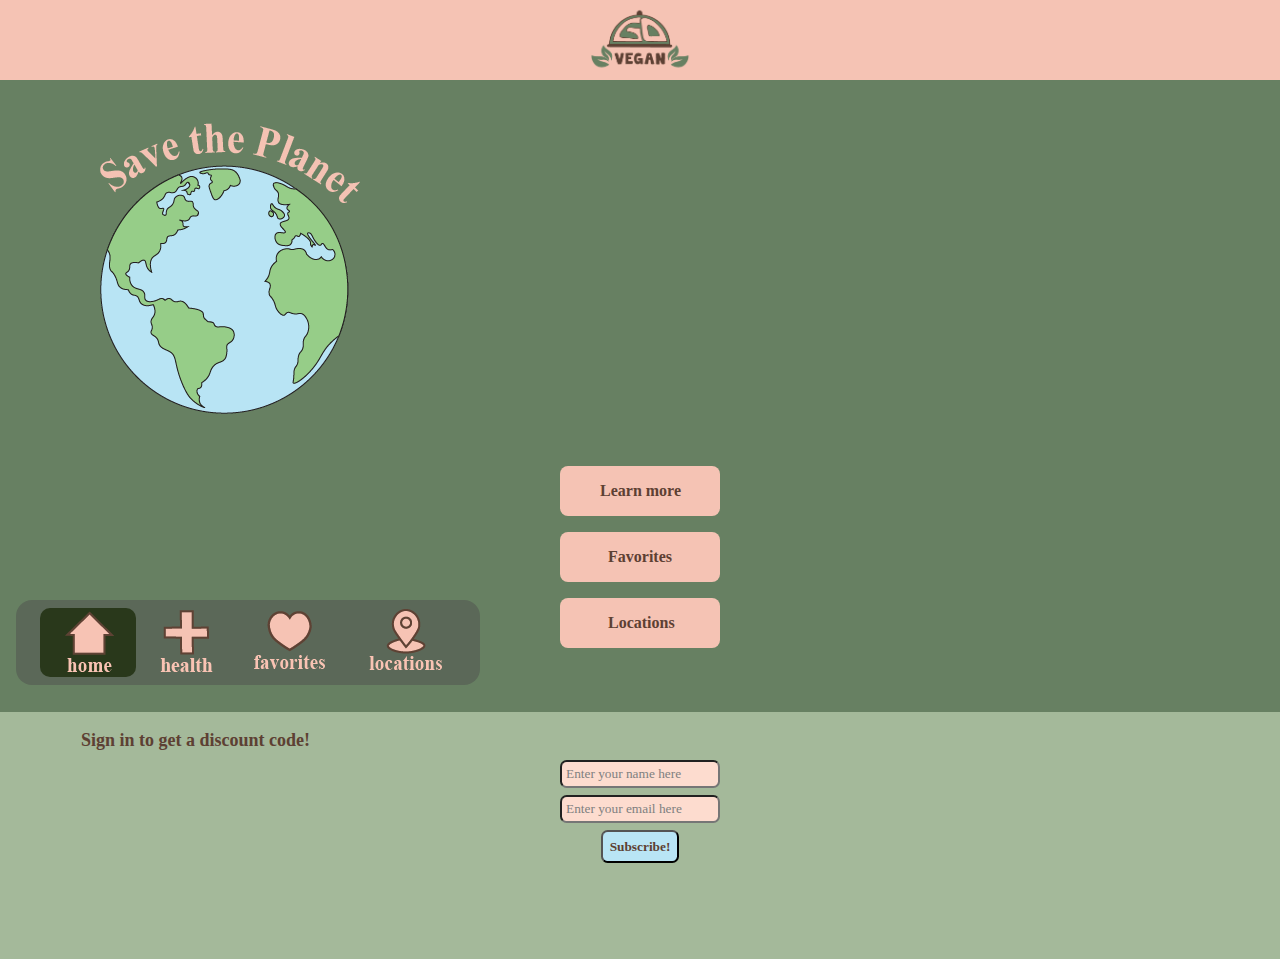
<file: index.html>
<!DOCTYPE html>
<html lang="en">
<head>
    <meta charset="UTF-8">
    <meta name="viewport" content="width=device-width, initial-scale=1.0">
    <title>Go vegan</title>
    <link rel="stylesheet" href="styles/style.css">
</head>
<body>
    <header>
        <img src="images/logo.png" alt="Logo of Go Vegan">

        <nav>
            <ul>
                <li class="activepage">
                    <a href="index.html">
                     <img src="images/home.png" alt="Home page navigation icon">
                    </a>
                </li>

                <li>
                    <a href="health.html">
                     <img src="images/health.png" alt="Health page navigation icon">
                    </a>  
                </li>
        
                <li>
                    <a href="favorites.html">
                     <img src="images/favorites.png" alt="Monthly favorites page navigation icon">
                    </a>
               </li>  
                            
                <li>
                    <a href="locations.html">
                     <img src="images/locations.png" alt="locations page navigation icon">
                    </a>
                </li>  
            </ul>
        </nav>

    </header>
 
    <main class="index">
      <img src="images/world_icon.png" alt="World icon rotating">
 
      <a href= "health.html"><strong>Learn more</strong></a>
      <a href= "favorites.html"><Strong>Favorites</Strong></a>
      <a href= "locations.html"><Strong> Locations</Strong></a>
    </main>

    <footer>
        <h2><strong>Sign in to get a discount code!</strong></h2> 
        <form>
          <input type="text" value="Enter your name here">
          <input type="text" value="Enter your email here">
          <button><strong>Subscribe!</strong></button>
        </form>
    </footer>
    
</body>
</html>
</file>
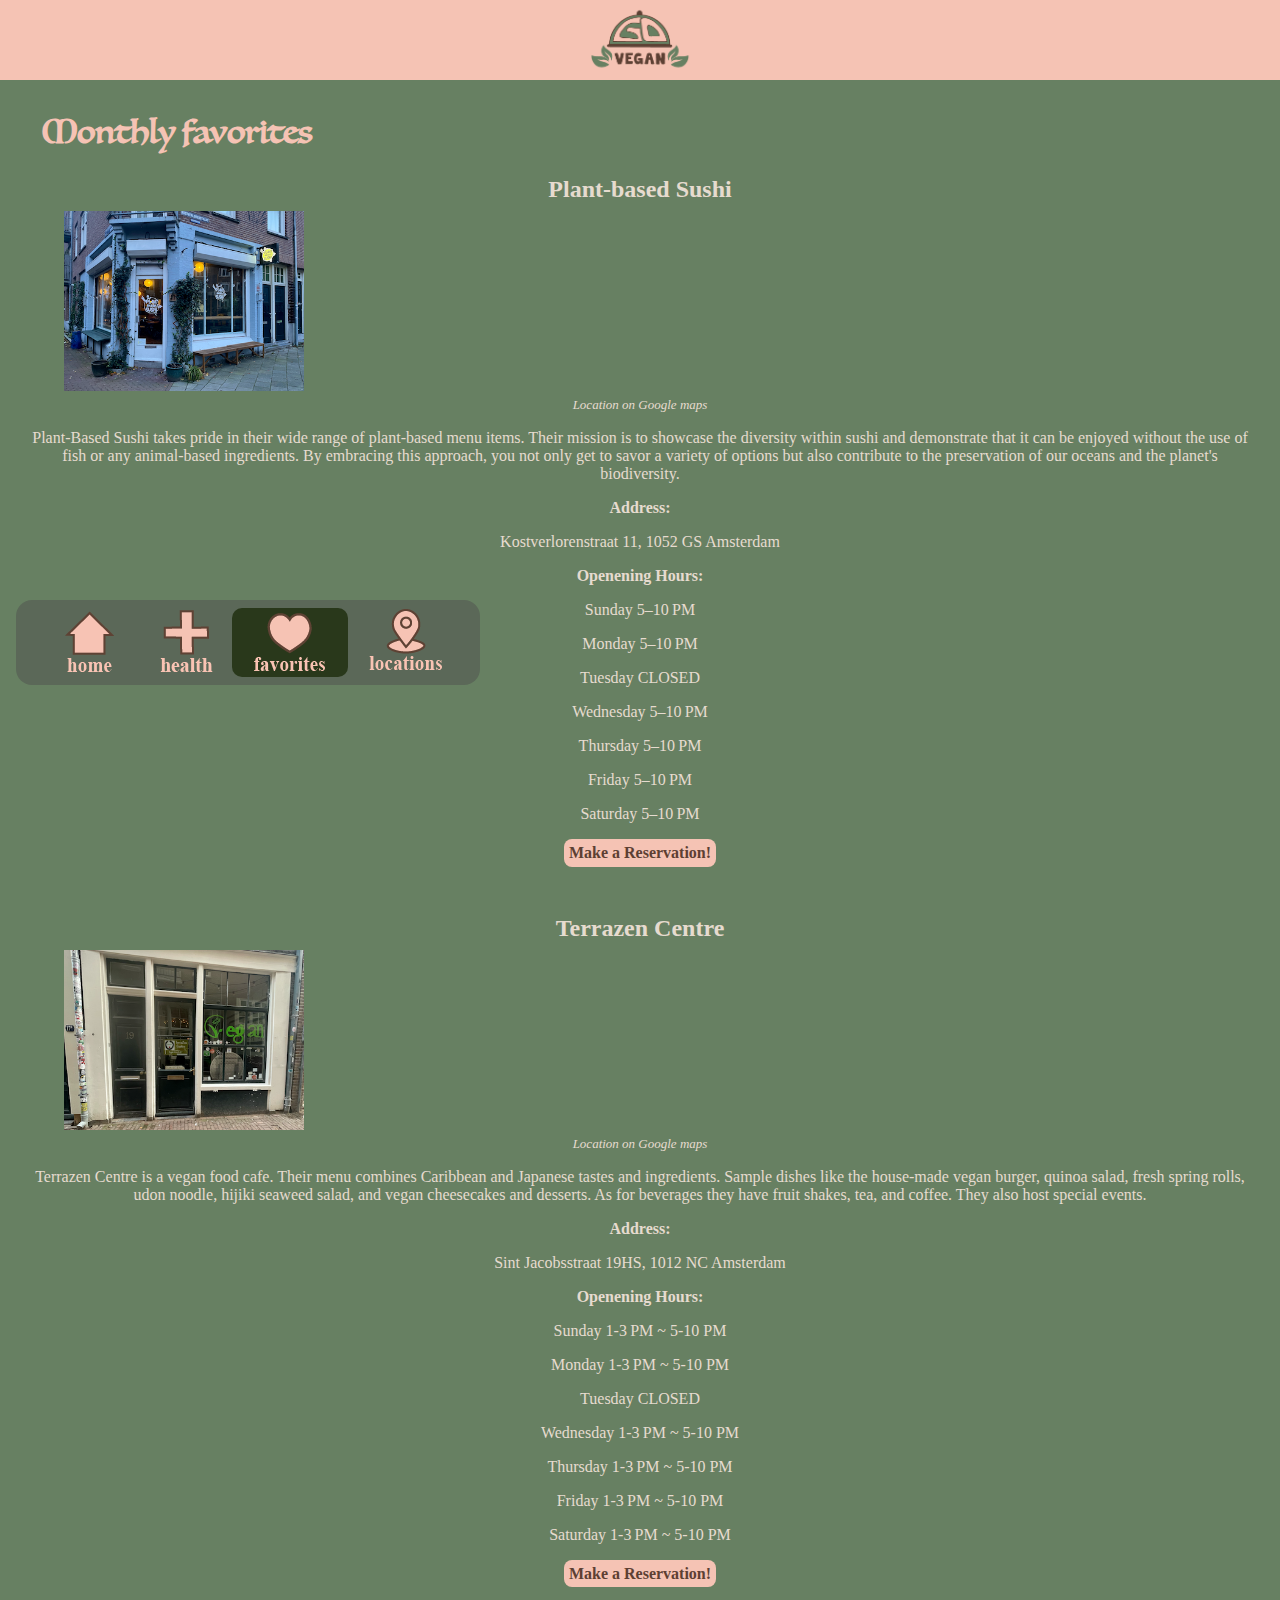
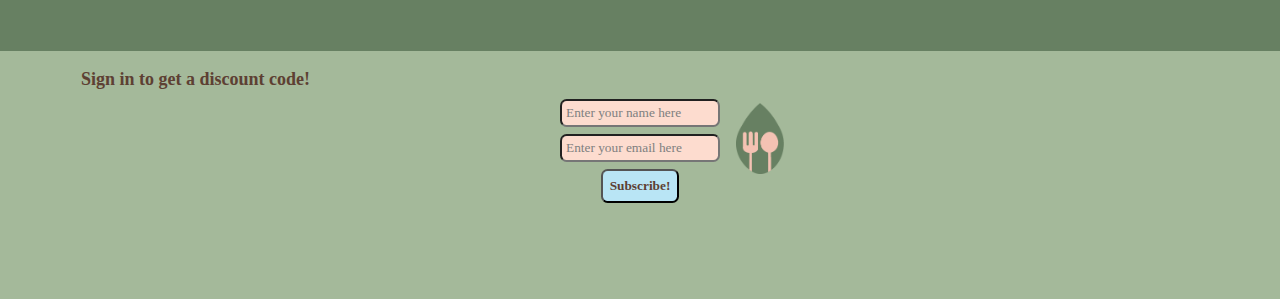
<file: favorites.html>
<!DOCTYPE html>
<html lang="en">
<head>
    <meta charset="UTF-8">
    <meta name="viewport" content="width=device-width, initial-scale=1.0">
    <title>Monthly Favorites</title>
    <link rel="stylesheet" href="styles/style.css">
</head>
<body>
    <header>
        <img src="images/logo.png" alt="Logo of Go Vegan">

        <nav>
            <ul>
                <li>
                    <a href="index.html">
                     <img src="images/home.png" alt="Home page navigation icon">
                    </a>
                </li>

                <li>
                    <a href="health.html">
                     <img src="images/health.png" alt="Health page navigation icon">
                    </a>  
                </li>
        
                <li class="activepage">
                    <a href="favorites.html">
                     <img src="images/favorites.png" alt="Monthly favorites page navigation icon">
                    </a>
               </li>  
                            
                <li>
                    <a href="locations.html">
                     <img src="images/locations.png" alt="locations page navigation icon">
                    </a>
                </li>  
            </ul>
        </nav>

    </header>
 
    <main class="restaurant">
        <h1>Monthly favorites</h1>

        <section>
           <h2>Plant-based Sushi</h2>
           <figure>
              <img src="images/plantbasedsushi.png" alt="Photo of vegan restaurant Plant-based Sushi in Amsterdam">
              <figcaption><a href="https://maps.app.goo.gl/yxqh1rpKc7NruJRFA"><em>Location on Google maps</em></a></figcaption>
           </figure>
           <p>Plant-Based Sushi takes pride in their wide range of plant-based menu items. Their mission is to showcase the diversity within sushi and demonstrate that it can be enjoyed without the use of fish or any animal-based ingredients. By embracing this approach, you not only get to savor a variety of options but also contribute to the preservation of our oceans and the planet's biodiversity.
           </p>
           <p><strong>Address:</strong></p> 
           <p>Kostverlorenstraat 11, 1052 GS Amsterdam</p>
           <p><strong>Openening Hours:</strong></p>
           <p>Sunday 5–10 PM</p>
           <p>Monday 5–10 PM</p>
           <p>Tuesday CLOSED</p>
           <p>Wednesday 5–10 PM</p>
           <p>Thursday 5–10 PM</p>
           <p>Friday 5–10 PM</p>
           <p>Saturday 5–10 PM</p>
           <p><a href="favorites.html"><strong>Make a Reservation!</strong></a></p>
        </section>

        <section>
           <h2>Terrazen Centre</h2>
           <figure>
              <img src="images/terrazen_centre.png" alt="Photo of vegan restaurant Terrrazen Centre in Amsterdam">
              <figcaption><a href="https://maps.app.goo.gl/q6aNy9K49qDyaa1L7"><em>Location on Google maps</em></a></figcaption>
           </figure>
           <p>Terrazen Centre is a vegan food cafe. Their menu combines Caribbean and Japanese tastes and ingredients. Sample dishes like the house-made vegan burger, quinoa salad, fresh spring rolls, udon noodle, hijiki seaweed salad, and vegan cheesecakes and desserts. As for beverages they have fruit shakes, tea, and coffee. They also host special events. 
           </p>
           <p><strong>Address:</strong></p> 
           <p>Sint Jacobsstraat 19HS, 1012 NC Amsterdam</p>
           <p><strong>Openening Hours:</strong></p>
           <p>Sunday 1-3 PM ~ 5-10 PM</p>
           <p>Monday 1-3 PM ~ 5-10 PM</p>
           <p>Tuesday CLOSED</p>
           <p>Wednesday 1-3 PM ~ 5-10 PM</p>
           <p>Thursday 1-3 PM ~ 5-10 PM</p>
           <p>Friday 1-3 PM ~ 5-10 PM</p>
           <p>Saturday 1-3 PM ~ 5-10 PM</p>
           <p><a href="favorites.html"><strong>Make a Reservation!</strong></a></p>
        </section>
    </main>

    <footer>
        <h2><strong>Sign in to get a discount code!</strong></h2> 
        <form>
          <img class="utencils" src="images/utencils_icon.png" alt="Utencils icon">

          <input type="text" value="Enter your name here">
          <input type="text" value="Enter your email here">
          <button><strong>Subscribe!</strong></button>
        </form>
    </footer>
    
</body>
</html>
</file>
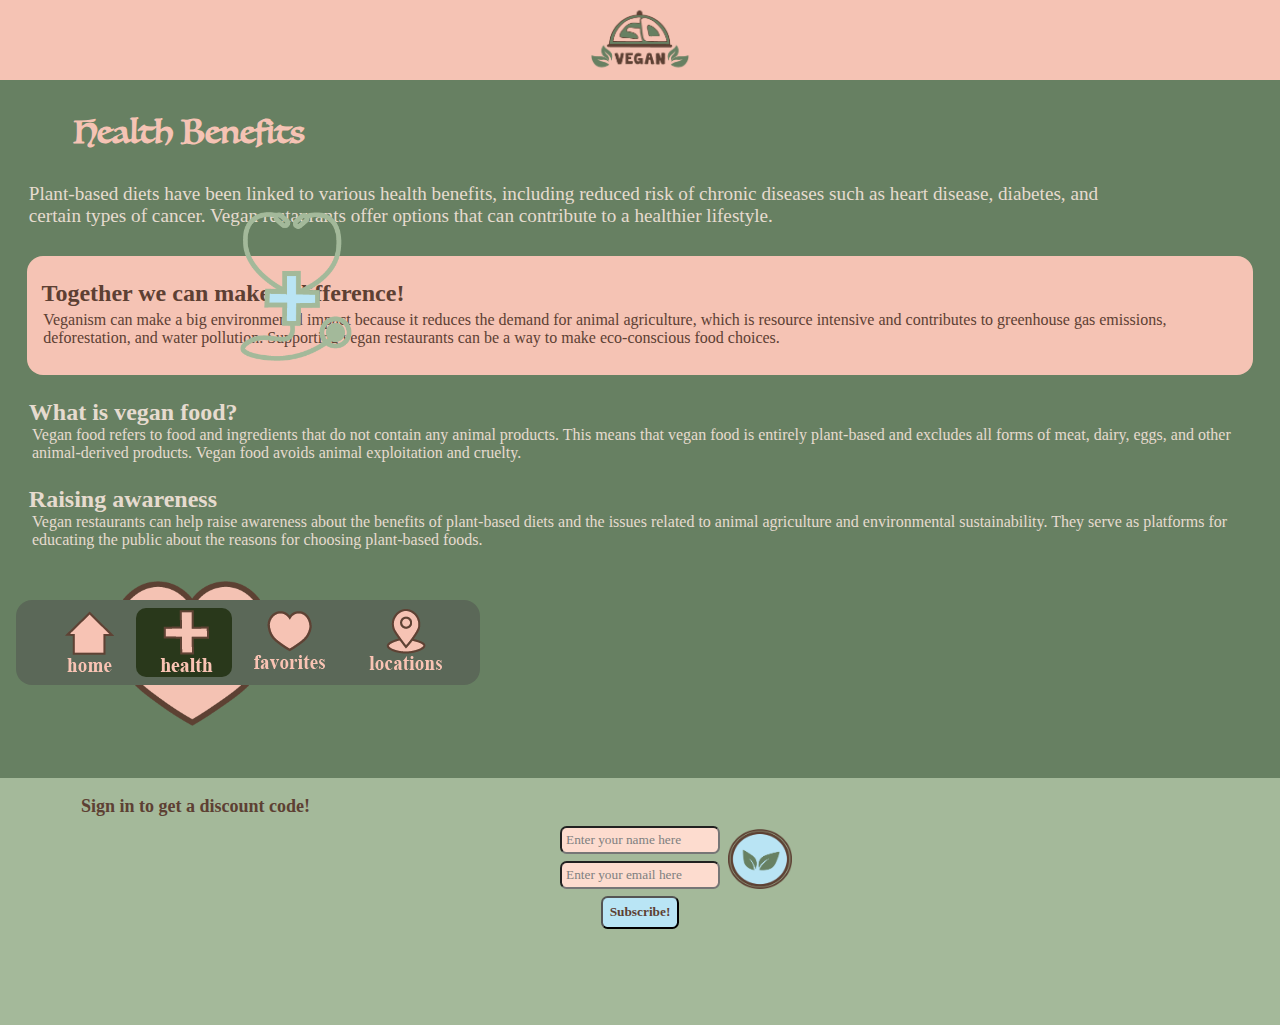
<file: health.html>
<!DOCTYPE html>
<html lang="en">
<head>
    <meta charset="UTF-8">
    <meta name="viewport" content="width=device-width, initial-scale=1.0">
    <title>Health Benefits</title>
    <link rel="stylesheet" href="styles/style.css">
</head>
<body>
    <header>
        <img src="images/logo.png" alt="Logo of Go Vegan">

        <nav>
            <ul>
                <li>
                    <a href="index.html">
                     <img src="images/home.png" alt="Home page navigation icon">
                    </a>
                </li>

                <li class="activepage">
                    <a href="health.html">
                     <img src="images/health.png" alt="Health page navigation icon">
                    </a>  
                </li>
        
                <li>
                    <a href="favorites.html">
                     <img src="images/favorites.png" alt="Monthly favorites page navigation icon">
                    </a>
               </li>  
                            
                <li>
                    <a href="locations.html">
                     <img src="images/locations.png" alt="locations page navigation icon">
                    </a>
                </li>  
            </ul>
        </nav>

    </header>
 
    <main class="healthpage">

        
        <h1>Health Benefits</h1>

        <img src="images/healthcross_icon.png" alt="Stethoscope icon with a cross in the middle">
        <section>
          <p>Plant-based diets have been linked to various health benefits, including reduced risk of chronic diseases such as heart disease, diabetes, and certain types of cancer. Vegan restaurants offer options that can contribute to a healthier lifestyle.
          </p>
        </section>
        
        <section>
          <h2>Together we can make a difference!</h2>
          <p>Veganism can make a big environmental impact because it reduces the demand for animal agriculture, which is resource intensive and contributes to greenhouse gas emissions, deforestation, and water pollution. Supporting vegan restaurants can be a way to make eco-conscious food choices.
          </p>
        </section>

        <section>
          <h2>What is vegan food?</h2>
          <p>Vegan food refers to food and ingredients that do not contain any animal products. This means that vegan food is entirely plant-based and excludes all forms of meat, dairy, eggs, and other animal-derived products. Vegan food avoids animal exploitation and cruelty.
          </p>
        </section>

        <section>
          <h2>Raising awareness</h2>
          <p>Vegan restaurants can help raise awareness about the benefits of plant-based diets and the issues related to animal agriculture and environmental sustainability. They serve as platforms for educating the public about the reasons for choosing plant-based foods.
          </p>
        </section>

        <img src="images/heart_icon.png" alt="Heart icon with Vegan written on it">

    </main>

    <footer>
        <h2><strong>Sign in to get a discount code!</strong></h2> 
        <form>
          <img src="images/circleplant_icon.png" alt="Circle icon with a plant in the middle">

          <input type="text" value="Enter your name here">
          <input type="text" value="Enter your email here">
          <button><strong>Subscribe!</strong></button>
        </form>
    </footer>
    
</body>
</html>
</file>
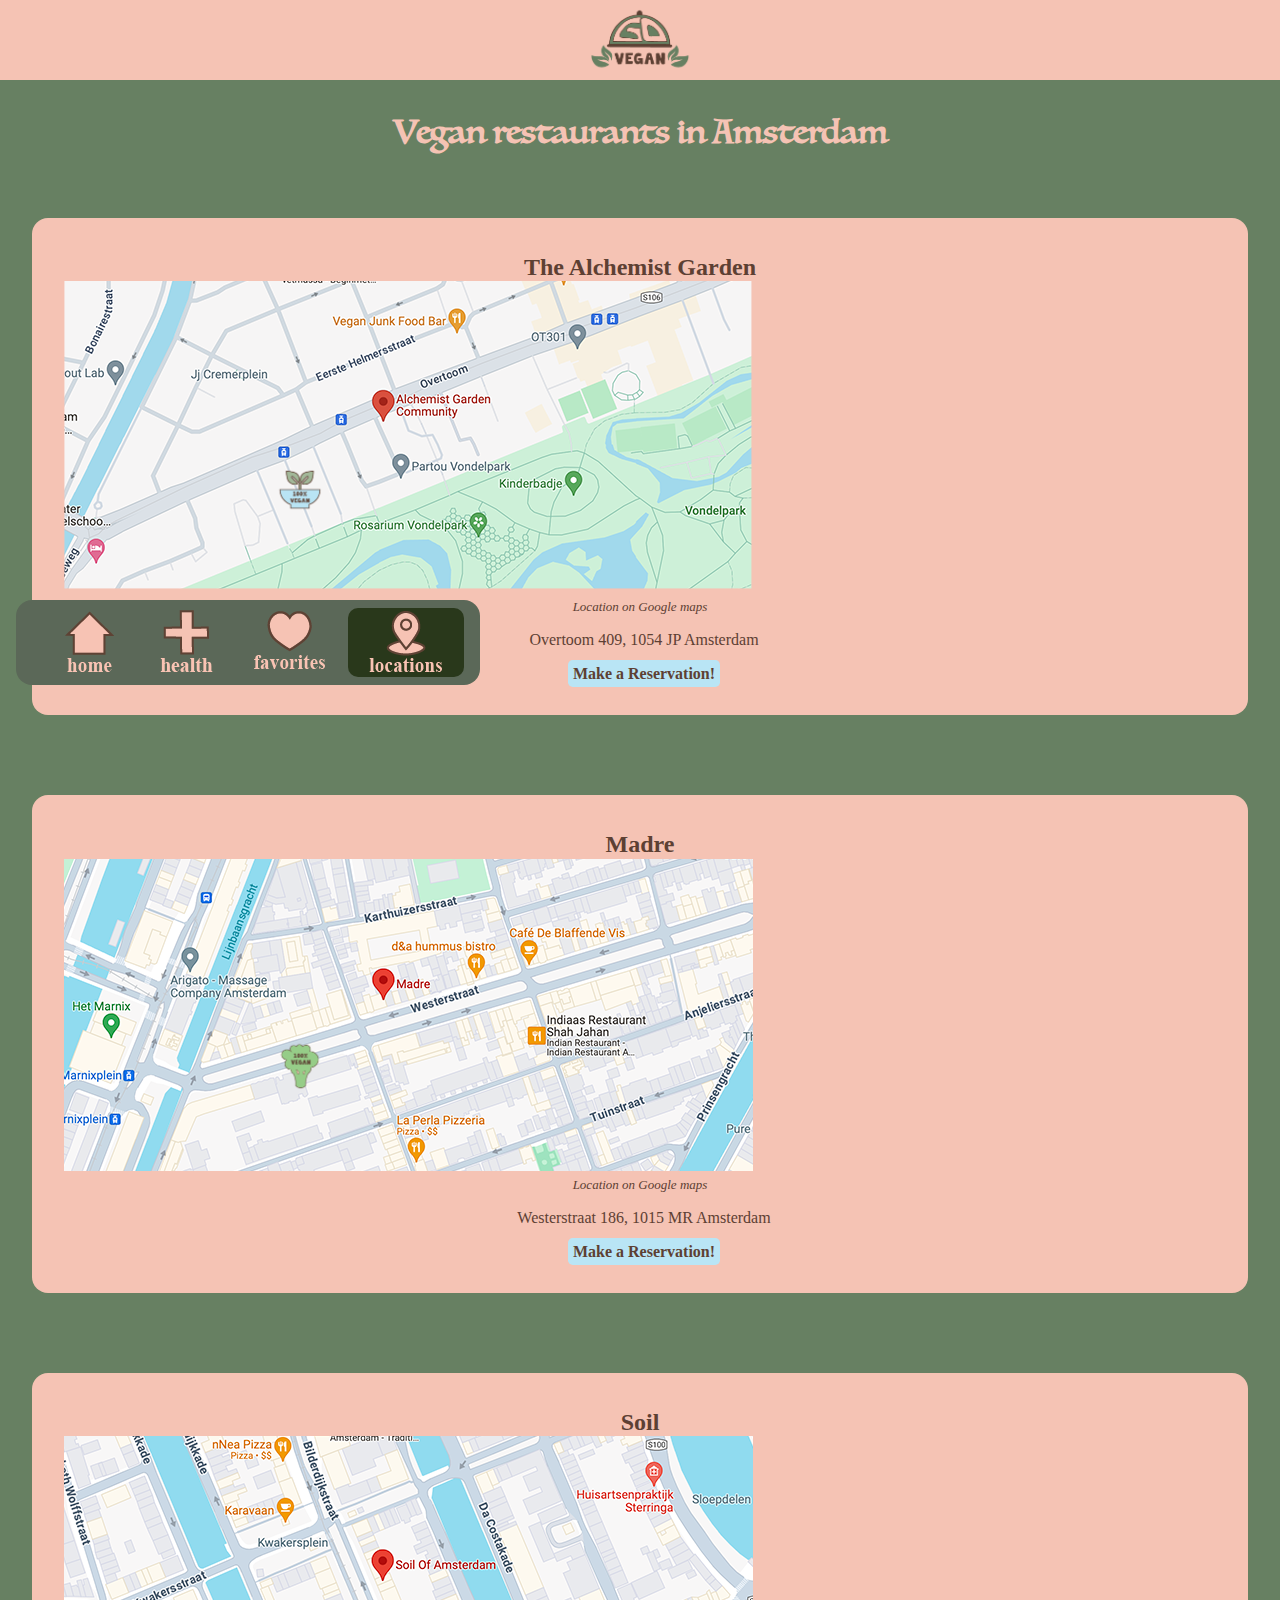
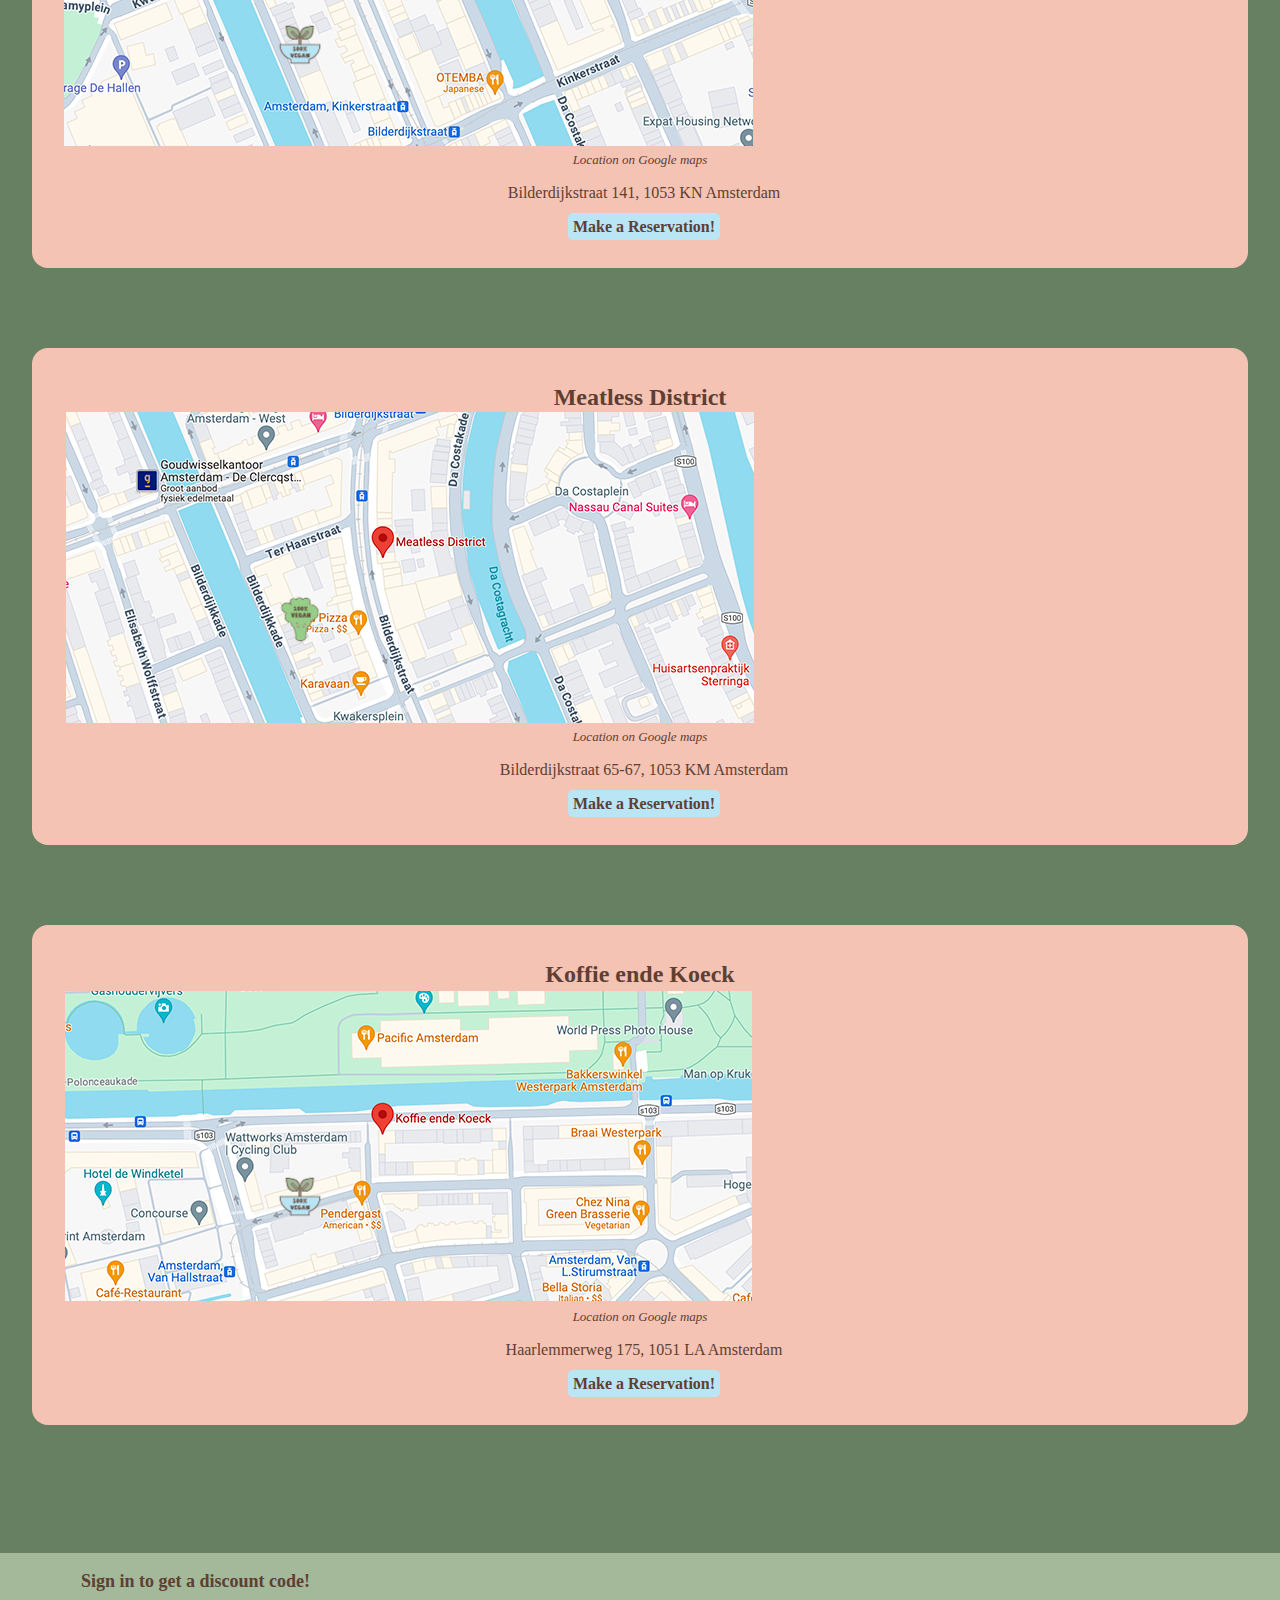
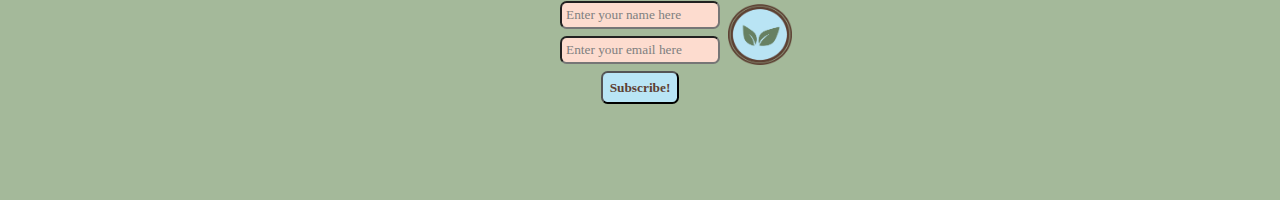
<file: locations.html>
<!DOCTYPE html>
<html lang="en">
<head>
    <meta charset="UTF-8">
    <meta name="viewport" content="width=device-width, initial-scale=1.0">
    <title>Locations</title>
    <link rel="stylesheet" href="styles/style.css">
</head>
<body>
    <header>
        <img src="images/logo.png" alt="Logo of Go Vegan">

        <nav>
            <ul>
                <li>
                    <a href="index.html">
                     <img src="images/home.png" alt="Home page navigation icon">
                    </a>
                </li>

                <li>
                    <a href="health.html">
                     <img src="images/health.png" alt="Health page navigation icon">
                    </a>  
                </li>
        
                <li>
                    <a href="favorites.html">
                     <img src="images/favorites.png" alt="Monthly favorites page navigation icon">
                    </a>
               </li>  
                            
                <li class="activepage">
                    <a href="locations.html">
                     <img src="images/locations.png" alt="locations page navigation icon">
                    </a>
                </li>  
            </ul>
        </nav>

    </header>
 
    <main class="locations">
        <h1>Vegan restaurants in Amsterdam</h1>

        <section>
            <img class= "plant" src="images/plant.png" alt="Icon of a plant in a pot with 100% vegan written on it">
            <h2>The Alchemist Garden</h2>
            <figure>
              <img src="images/alchemist_garden_pin.png" alt="Pin location of vegan restaurant The Alchemist Garden in Amsterdam">
              <figcaption><a href= "https://maps.app.goo.gl/u82JzrtbsrEnU3QF6"><em>Location on Google maps</em></a></figcaption>
            </figure>
            <p>Overtoom 409, 1054 JP Amsterdam</p>
            <p><a href="locations.html"><strong>Make a Reservation!</strong></a></p>
        </section>

        <section>
            <img class= "plant" src="images/broccoli.png" alt="Icon of broccoli with 100% vegan written on it">
            <h2>Madre</h2>
            <figure>
              <img src="images/madre_pin.png" alt="Pin location of vegan restaurant Madre in Amsterdam">
              <figcaption><a href= "https://maps.app.goo.gl/72tS8gFCFrCu464a7"><em>Location on Google maps</em></a></figcaption>
            </figure>
            <p>Westerstraat 186, 1015 MR Amsterdam</p>
            <p><a href="locations.html"><strong>Make a Reservation!</strong></a></p>
        </section>

        <section>
            <img class= "plant" src="images/plant.png" alt="Icon of a plant in a pot with 100% vegan written on it">
            <h2>Soil</h2>
            <figure>
              <img src="images/soil_pin.png" alt="Pin location of vegan restaurant Soil in Amsterdam">
              <figcaption><a href= "https://maps.app.goo.gl/FzdubGCdLQPesUkL6"><em>Location on Google maps</em></a></figcaption>
            </figure>
            <p>Bilderdijkstraat 141, 1053 KN Amsterdam</p>
            <p><a href="locations.html"><strong>Make a Reservation!</strong></a></p>
        </section>

        <section>
            <img class= "plant" src="images/broccoli.png" alt="Icon of broccoli with 100% vegan written on it">
            <h2>Meatless District</h2>
            <figure>
              <img src="images/meatless_pin.png" alt="Pin location of vegan restaurant Meatless District in Amsterdam">
              <figcaption><a href= "https://maps.app.goo.gl/gZf8QfpRB98QcRFF7"><em>Location on Google maps</em></a></figcaption>
            </figure>
            <p>Bilderdijkstraat 65-67, 1053 KM Amsterdam</p>
            <p class="reservation" ><a href="locations.html"><strong>Make a Reservation!</strong></a></p>
        </section>

        <section>
            <img class= "plant" src="images/plant.png" alt="Icon of a plant in a pot with 100% vegan written on it">
            <h2>Koffie ende Koeck</h2>
            <figure>
              <img src="images/koffie_pin.png" alt="Pin of vegan restaurant Koffie ende Koeck in Amsterdam">
              <figcaption><a href= "https://maps.app.goo.gl/4z7PUSQjY2V74p939"><em>Location on Google maps</em></a></figcaption>
            </figure>
            <p>Haarlemmerweg 175, 1051 LA Amsterdam</p>
            <p><a href="locations.html"><strong>Make a Reservation!</strong></a></p>
        </section>


    </main>

    <footer>
        <h2><strong>Sign in to get a discount code!</strong></h2> 
        <form>
          <img src="images/circleplant_icon.png" alt="Circle icon with a plant in the middle">

          <input type="text" value="Enter your name here">
          <input type="text" value="Enter your email here">
          <button><strong>Subscribe!</strong></button>
        </form>
    </footer>
    
</body>
</html>
</file>
<file: styles/style.css>
:root{
    --color: #5D4033;
    --header-background-color: #F5C3B4;
    --main-background-color: #678062;
    --footer-background-color: #A4B99A;
    --linkhover-background-color: #B9E5F5;
    --input-background-color: #FDDCCF;
    --figcaption-color: #E6DBCF;
    --nav-background-color: #5B6858;
}

@media (prefers-color-scheme: dark){
    :root{
        --header-background-color: #C93667;
        --main-background-color: #172808;
        --footer-background-color: #29381b;
        --color: #FDDCCF;
        --linkhover-background-color: green;
        --input-background-color: #3E3D29;
        --figcaption-color: #FDDCCF;
        --nav-background-color: #C93667;
    }
}

*{
    margin: 0;
    padding: 0;
    box-sizing: border-box;
}
  
img{
    max-width:100%;
}

body, input, button{
    color: var(--color);
    font-family: 'Times New Roman';
}

header{
    background-color: var(--header-background-color);
}

header img{
    max-height: 5em;
    display: block;
    margin: auto;
}

main{
    background-color: var(--main-background-color);
    padding-bottom: 3em;
}

@font-face { 
    font-family: 'LuminariRegular';
    src: url('../font/Luminari-Regular.ttf')
}

h1{
    font-family: 'LuminariRegular', 'fantasy';
    color: var(--header-background-color);
}

.index img{
    padding: 1em;
    animation: rotation 10s linear infinite;
}
    
@keyframes rotation{
    from{
      transform: rotate(0deg)
    }
    to{
      transform: rotate(360deg)
    } 
} 

.index a{
    text-decoration: none; 
    display: flex;
    color: var(--color);
    background-color: var(--header-background-color);
    border-radius: 0.5em;
    width: 10em;
    margin: auto;
    margin-bottom: 1em;
    transition: all 300ms ease;
}

.index a:first-of-type{
    margin-top: 1em;
    padding: 1em 1em 1em 2.5em;
}

.index a:nth-of-type(2),
.index a:nth-of-type(3){
    padding: 1em 1em 1em 3em;
}

.index a:hover{
    background-color: var(--linkhover-background-color);
}

footer{
    background-color: var(--footer-background-color);
    padding-bottom: 5em;
}

footer h2{
    padding: 1em 0 0.5em 4.5em;
    font-size: large;
}

form{
    display: flex;
    flex-direction: column;
    align-items: center;
    padding-bottom: 1em;
}


form img{
    width: 4em;
    position: absolute;
    margin: 0.2em 0 0 15em;
}

input{
    margin-bottom: 7px;
    padding: 0.3em;
    border-radius: 0.5em;
    width: 12em;
    background-color: var(--input-background-color);
    color: grey;
}

button{
    background-color: var(--linkhover-background-color);
    padding: 0.5em;
    border-radius: 0.5em;
    transition: all 300ms ease;
    
}

button:hover{
    background: var(--main-background-color);
    color: white;
}

.activepage{
    background-color: #29381B;
    border-radius: 10px;
    padding-bottom: 0.3em;
    padding-top: 0.1em;
}

nav{
    position: fixed;
    margin-top: 32.5em;
    background-color: var(--nav-background-color);
    border-radius: 1em;
    margin-left: 1em;
    margin-right: 1em;
    z-index: 1;
    /* the element with a z-index of 1 will be in 
    front of the element with a z-index of 0 */
}

nav ul{
    display: flex;
    list-style-type: none; 
    padding: 0.5em 1em 0.5em 1.5em;
}
  
nav ul li a{
    text-decoration: none;
}

nav img{
    padding: 0 1em;
}

nav li:first-of-type,
nav li:nth-of-type(2){
    padding-top: 0.1em;
    width: 6em;
}

/* health html and locations html*/

.healthpage, .restaurant, .restaurant figcaption a{
    color: var(--figcaption-color);
}

.healthpage h1{
    padding: 1em 0 0.3em 2.3em;
}

.healthpage section:nth-of-type(3) h2, 
.healthpage section:nth-of-type(4) h2{
    padding: 1em 0 0 1.2em;
}

.healthpage section:nth-of-type(2) h2{
    padding: 1em 0 0.2em 0.6em;
}

.healthpage section:first-of-type p, 
.healthpage section:nth-of-type(3) p, 
.healthpage section:nth-of-type(4) p,
.locations p, 
.locations img{
    padding-left: 2em;
    padding-right: 1.5em;
}

.healthpage section:nth-of-type(2) p{
    padding-left: 1em;
    padding-right: 0.5em;
}

.healthpage section:first-of-type p{
    padding: 1em 7em 1.5em 1.5em;
    font-size: larger;
}

@keyframes grow-and-shrink {
    0% {
      transform: scale(1);
    }
    50% {
      transform: scale(1.5);
    }
    100% {
      transform: scale(1);
    }
}

.healthpage img:nth-of-type(2){
    animation: grow-and-shrink 4000ms;
    animation-iteration-count: infinite;
    animation-timing-function: ease-in-out;
    width: 10em;
    margin: 2em 0 0 7em;
}

.healthpage img:first-of-type{
    width: 7em;
    position: absolute;
    margin: 3em 0 0 15em
}

.healthpage section:nth-of-type(2){
    border-radius: 1em;
    background-color: var(--header-background-color);
    color: var(--color);
    padding-bottom: 1.7em;
    margin: 0 1.7em;
}

/* favorites html */
.restaurant h1{
    padding: 1em 0 0.7em 1.3em;
}

.restaurant h2, figcaption, .restaurant p, 
.locations h1, .locations h2, .locations p{
    text-align: center;
}

.restaurant p{
    margin: 1em;
    padding-left: 1em;
    padding-right: 1em;
    color: var(--input-text-color)
}

.restaurant img{
    width: 15em;
    margin: 0.5em 0 0 4em;
}

figcaption a{
    font-size: small;
    text-decoration: none;
    transition: all 300ms ease;
}

figcaption a:hover{
    color: var(--color);
    background-color: var(--input-background-color);
    border-radius: 0.3em;
    padding: 0 0.3em;
}

figcaption a:visited{
    color: var(--color);
}

.restaurant section:last-of-type p:last-of-type a{
    display: inline-block;
}

.restaurant section:first-of-type p:last-of-type a{
    display: inline-block;
    margin-bottom: 2em;
}

@keyframes grow-and-shrink {
    0% {
      transform: scale(0.9);
    }
    50% {
      transform: scale(1.1);
    }
    100% {
      transform: scale(0.9);
    }
}

.restaurant section:first-of-type p:last-of-type a,
.restaurant section:last-of-type p:last-of-type a{
    animation: grow-and-shrink 3000ms;
    animation-iteration-count: infinite;
    animation-timing-function: ease-in-out;
}

.restaurant section:first-of-type p:last-of-type a,
.restaurant section:last-of-type p:last-of-type a{
    text-decoration: none;
    color: var(--color);
    background-color: var(--header-background-color);
    border-radius: 0.5em;
    padding: 0.3em;
}

.restaurant section:first-of-type p:last-of-type a:hover,
.restaurant section:last-of-type p:last-of-type a:hover{
    color:var(--color);
    background-color: var(--linkhover-background-color);
}

.utencils{
    width: 3em;
}


/* locations html */
.locations h1{
    padding: 1em 1em 0.5em 1em;
}

.locations h2{
    padding-top: 1.5em;
}

.locations section{
    border-radius: 1em;
    background-color: var(--header-background-color);
    color: var(--color);
    padding-bottom: 1em;
    margin: 3em 2em 5em 2em;
}

.locations section p:last-of-type a{
    text-decoration: none;
    color: var(--color);
    background-color: var(--linkhover-background-color);
    padding: 0.3em;
    border-radius: 0.3em;
    transition: all 200ms ease;
}

.locations section p:last-of-type a:hover{
    background: var(--main-background-color);
    color: white;
}

.locations figcaption a{
    color: var(--color)
}

.locations p{
    margin: 1em;
}

.plant{
    position: absolute;
    width: 10em;
    margin-left: 11.5em;
    margin-top: 14.3em
}
</file>
